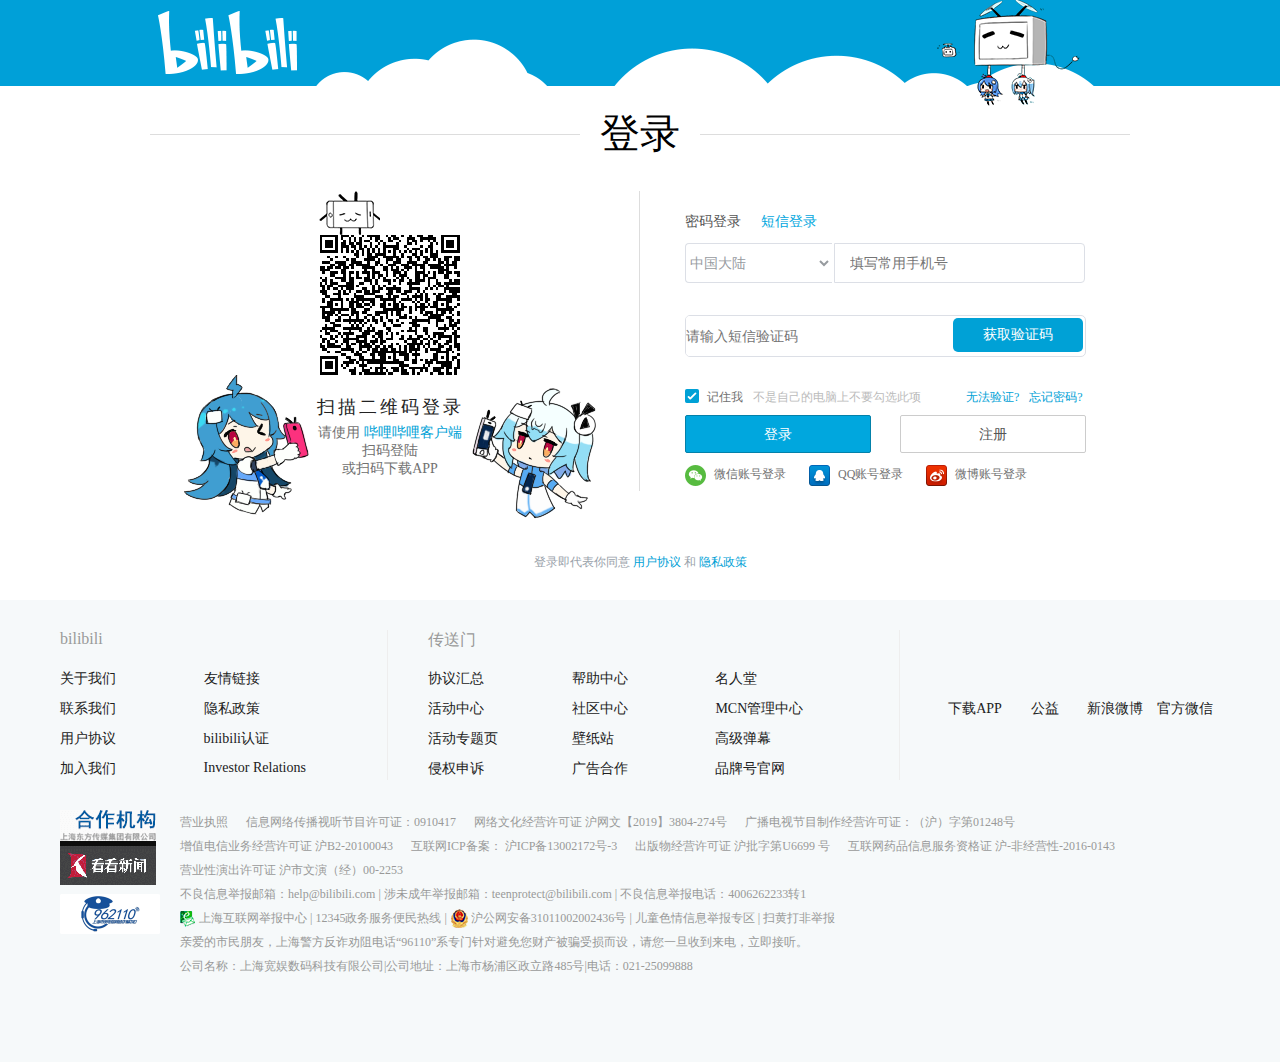
<file: xiaomi/表单/index.html>
<!DOCTYPE html>
<html lang="en">

<head>
    <meta charset="UTF-8">
    <meta http-equiv="X-UA-Compatible" content="IE=edge">
    <meta name="viewport" content="width=device-width, initial-scale=1.0">
    <title>哔哩哔哩弹幕视频网 - ( ゜- ゜)つロ 乾杯~ - bilibili</title>
    <link rel="stylesheet" href="style.css">
    <link rel="shortcut icon" href="images/favicon.ico" type="image/x-icon">
</head>

<body>
    <div class="login-app">
        <div class="bottom-filling">
            <div class="whole">
                <div class="top-banner">
                    <img src="images/top-image.png" alt="">
                </div>
                <div class="title-line">
                    <span class="tit">
                        登录
                    </span>
                </div>
                <div class="login-box">
                    <div class="login-left">
                        <div class="qrcode-login">
                            <div class="qrcode-con">
                                <i class="tv-icon"></i>
                                <div class="qrcode-box">
                                    <div class="qrcode-img">
                                        <img src="images/qr-code.png" alt="">
                                    </div>
                                    <div class="qrcode-tips"></div>
                                </div>
                            </div>
                            <div class="qrcode-footer">
                                <p class="status-txt">
                                    扫描二维码登录
                                </p>
                                <p class="app-link">
                                    请使用
                                    <a href="##">
                                        哔哩哔哩客户端
                                    </a>
                                    <br>
                                    扫码登陆
                                    <br>
                                    或扫码下载APP

                                </p>
                            </div>
                        </div>

                    </div>
                    <div class="line"></div>
                    <div class="login-right">
                        <div class="form-login">
                            <div class="input-box">
                                <div>
                                    <div class="type-tab">
                                        <span>密码登录</span>
                                        <span class="active">短信登录</span>
                                    </div>
                                    <div>
                                        <div class="form-group">
                                            <div class="input-with-select">
                                                <div class="el-input-group__prepend">
                                                    <div class="el-select">
                                                        <div class="el-input">
                                                            <select name="" class="el-input__inner">
                                                                <option value="">中国大陆</option>
                                                                <option value="">中国香港特别行政区</option>
                                                                <option value="">中国澳门特别行政区</option>
                                                                <option value="">中国台湾</option>
                                                                <option value="">美国</option>
                                                                <option value="">比利时</option>
                                                                <option value="">澳大利亚</option>
                                                                <option value="">法国</option>
                                                                <option value="">加拿大</option>
                                                                <option value="">日本</option>
                                                                <option value="">新加坡</option>
                                                                <option value="">韩国</option>
                                                                <option value="">马来西亚</option>
                                                                <option value="">英国</option>
                                                                <option value="">意大利</option>
                                                                <option value="">德国</option>
                                                            </select>

                                                        </div>
                                                    </div>
                                                </div>
                                                <div class="inputbox">
                                                    <input type="text" class="el-input__inner" placeholder="填写常用手机号">
                                                </div>

                                            </div>
                                        </div>
                                        <div class="message">
                                            <div class="inputbox2">
                                                <input type="text" class="el-input__inner" placeholder="请输入短信验证码">
                                            </div>
                                            <button class="code-button">
                                                <span>获取验证码</span>
                                            </button>
                                        </div>
                                        <div class="remember">
                                            <div class="remember-tool">
                                                <label>
                                                    <label class="remember-check">
                                                    </label>
                                                    记住我
                                                    <span>不是自己的电脑上不要勾选此项</span>
                                                </label>
                                                <div>
                                                    <a href="##" class="forget-password">
                                                        忘记密码?
                                                    </a>
                                                    <a href="##" class="not-checkout">
                                                        无法验证?
                                                    </a>
                                                </div>
                                            </div>
                                        </div>
                                        <div class="btn-box">
                                            <a href="##" class="btn-login">
                                                登录
                                            </a>
                                            <a href="##" class="btn-reg">
                                                注册
                                            </a>
                                        </div>
                                        <div class="sns">
                                            <a href="##" class="weixin">
                                                微信账号登录
                                            </a>
                                            <a href="##" class="QQ">
                                                QQ账号登录
                                            </a>
                                            <a href="##" class="weibo">
                                                微博账号登录
                                            </a>
                                        </div>
                                    </div>
                                </div>
                            </div>
                        </div>
                    </div>
                </div>
                <p class="banner-foot">
                    登录即代表你同意
                    <a href="##">
                        用户协议
                    </a>
                    和
                    <a href="##">
                        隐私政策
                    </a>
                </p>
            </div>
        </div>
        <div class="international-footer">
            <div class="link-box">
                <div class="footer_left">
                    <div class="link-a">
                        <span class="bt">bilibili</span>
                        <ul>
                            <a href="##">关于我们</a>
                            <a href="##">联系我们</a>
                            <a href="##">用户协议</a>
                            <a href="##" class="spe">加入我们</a>
                            <a href="##">友情链接</a>
                            <a href="##">隐私政策</a>
                            <a href="##">bilibili认证</a>
                            <a href="##" class="spe">Investor Relations</a>
                        </ul>
                    </div>
                    <div class="link-b">
                        <span class="bt">传送门</span>
                        <ul>
                            <a href="##">协议汇总</a>
                            <a href="##">活动中心</a>
                            <a href="##">活动专题页</a>
                            <a href="##" class="spe">侵权申诉</a>
                            <a href="##">帮助中心</a>
                            <a href="##">社区中心</a>
                            <a href="##">壁纸站</a>
                            <a href="##" class="spe">广告合作</a>
                            <a href="##">名人堂</a>
                            <a href="##">MCN管理中心</a>
                            <a href="##">高级弹幕</a>
                            <a href="##" class="spe">品牌号官网</a>
                        </ul>
                    </div>
                </div>
                <div class="footer_right">
                    <div class="link-item">
                        <div class="a-wraper">
                            <a href="##" class="biliapp">
                                <i class="bili-footer-font"></i>
                                <p>下载APP</p>
                            </a>
                        </div>
                    </div>
                    <div class="link-item">
                        <div class="a-wraper">
                            <a href="##" class="biliapp">
                                <i class="bili-footer-font"></i>
                                <p>公益</p>
                            </a>
                        </div>
                    </div>
                    <div class="link-item">
                        <div class="a-wraper">
                            <a href="##" class="biliapp">
                                <i class="bili-footer-font"></i>
                                <p>新浪微博</p>
                            </a>
                        </div>
                    </div>
                    <div class="link-item">
                        <div class="a-wraper">
                            <a href="##" class="biliapp">
                                <i class="bili-footer-font"></i>
                                <p>官方微信</p>
                            </a>
                        </div>
                    </div>
                </div>
            </div>
            <div class="partner">
                <div class="pic-box">
                    <img src="images/partner-1.png" alt="" class="pic">
                    <img src="images/partner-2.png" alt="" class="pic-2">
                </div>
                <div class="text-con">
                    <p>
                        <span>
                            <a href="##">
                                营业执照
                            </a>
                        </span>
                        <span>信息网络传播视听节目许可证：0910417</span>
                        <span>网络文化经营许可证 沪网文【2019】3804-274号</span>
                        <span>广播电视节目制作经营许可证：（沪）字第01248号</span>
                        <span>增值电信业务经营许可证 沪B2-20100043</span>
                        <span>
                            互联网ICP备案：
                            <a href="##">
                                沪ICP备13002172号-3
                            </a>
                        </span>
                        <span>出版物经营许可证 沪批字第U6699 号</span>
                        <span>互联网药品信息服务资格证 沪-非经营性-2016-0143</span>
                        <span>营业性演出许可证 沪市文演（经）00-2253</span>
                    </p>
                    <p>
                        不良信息举报邮箱：help@bilibili.com | 涉未成年举报邮箱：teenprotect@bilibili.com | 不良信息举报电话：4006262233转1
                    </p>
                    <p>
                        <i class="sprite"></i>
                        <a href="##">上海互联网举报中心</a>
                        |
                        <a href="##">12345政务服务便民热线</a>
                        |
                        <i class="sprite-bg2"></i>
                        <a href="##">
                            沪公网安备31011002002436号
                        </a>
                        |
                        <a href="##">
                            儿童色情信息举报专区
                        </a>
                        |
                        <a href="##">
                            扫黄打非举报
                        </a>
                    </p>
                    <p>
                    <p>
                        亲爱的市民朋友，上海警方反诈劝阻电话“96110”系专门针对避免您财产被骗受损而设，请您一旦收到来电，立即接听。
                    </p>
                    <p>
                        公司名称：上海宽娱数码科技有限公司|公司地址：上海市杨浦区政立路485号|电话：021-25099888
                    </p>
                    </p>
                </div>
            </div>
        </div>
    </div>
</body>

</html>
</file>
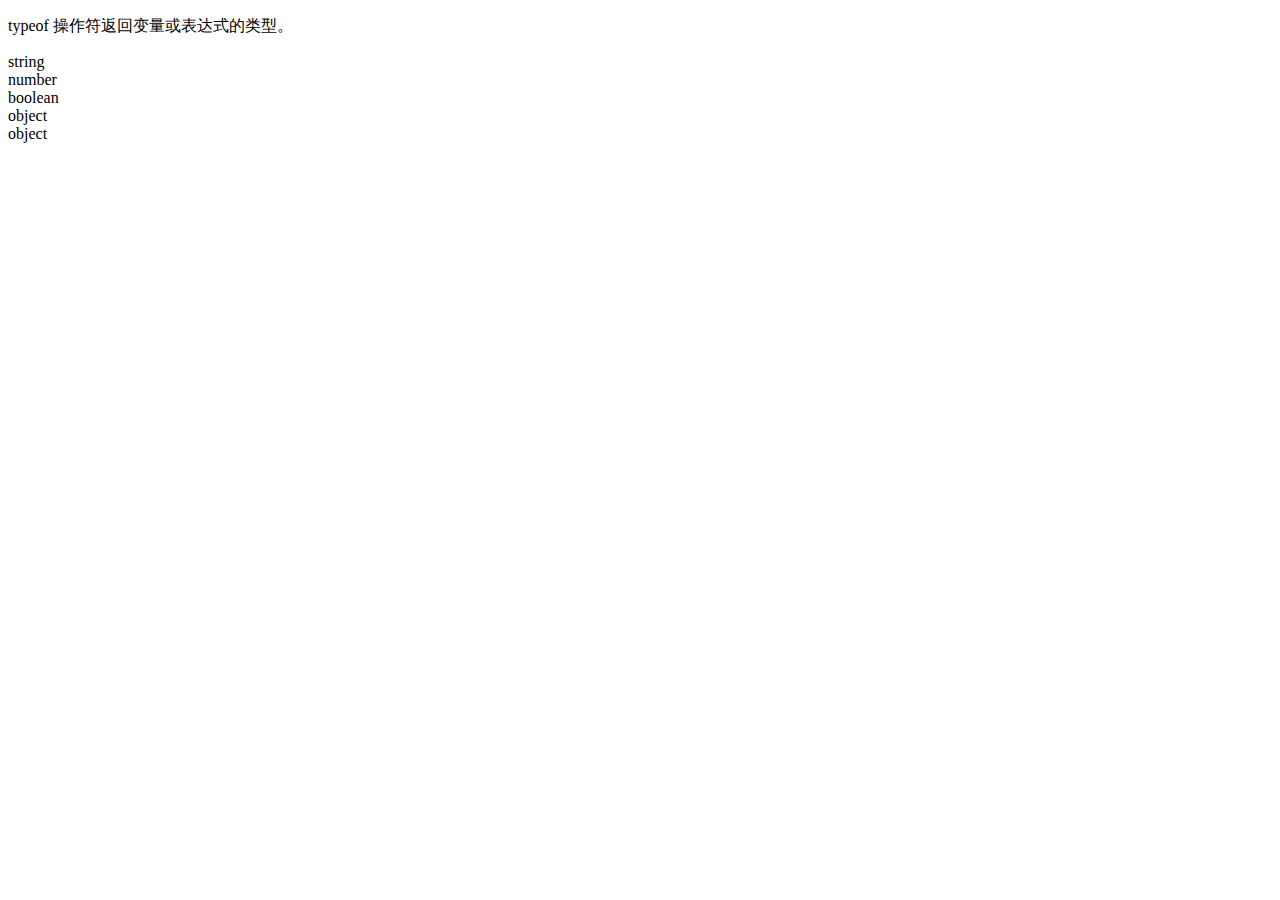
<file: xiaomi/java script/shuju.html>
<!DOCTYPE html>
<html>
<head>
<meta charset="utf-8">
<title>菜鸟教程(runoob.com)</title>
</head>
<body>

<p> typeof 操作符返回变量或表达式的类型。</p>
<p id="demo"></p>
<script>
document.getElementById("demo").innerHTML = 
	typeof "john" + "<br>" + 
	typeof 3.14 + "<br>" +
	typeof false + "<br>" +
	typeof [1,2,3,4] + "<br>" +
	typeof {name:'john', age:34};
</script>

</body>
</html>
</file>
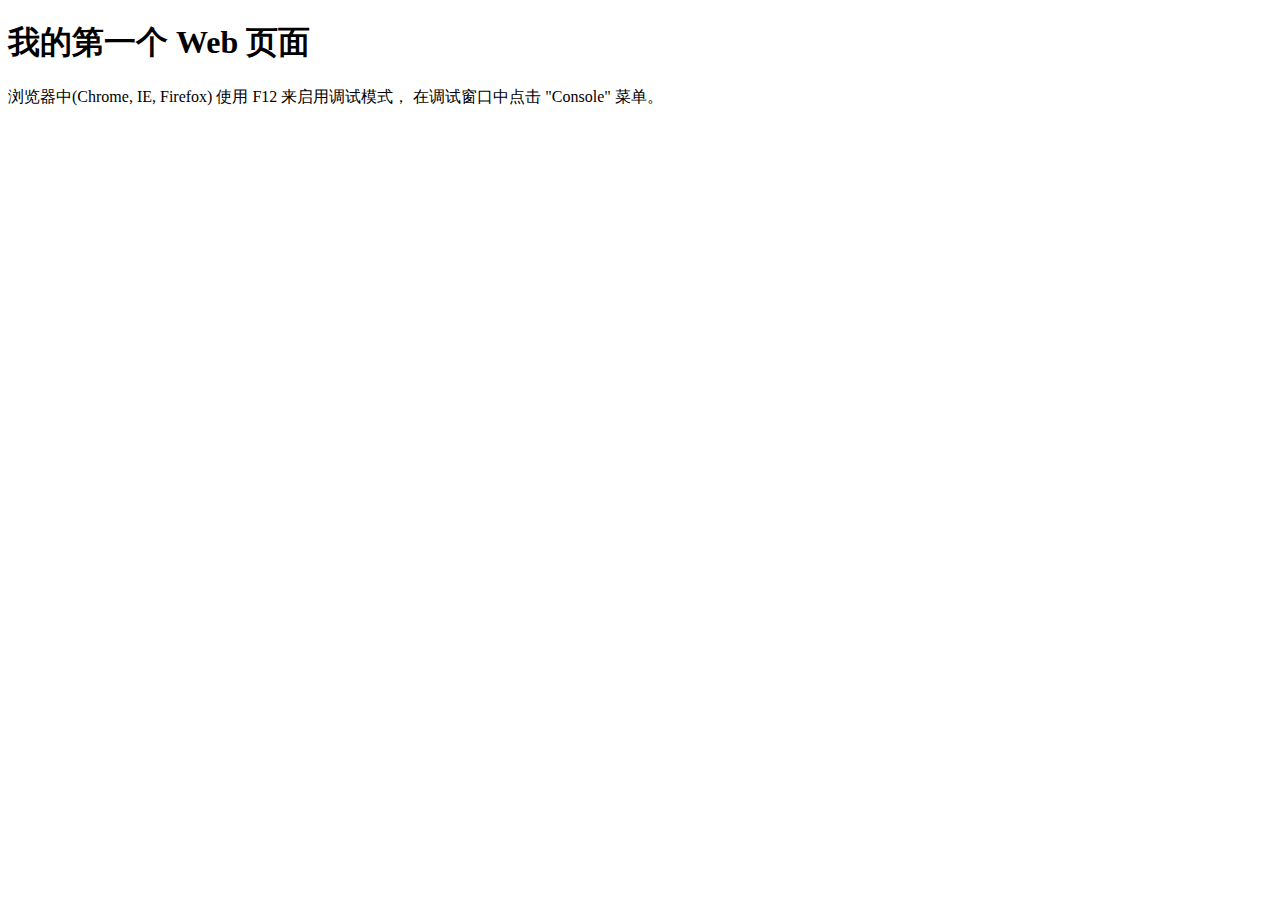
<file: xiaomi/java script/第一个web页面.html>
<!DOCTYPE html>
<html>
<head> 
<meta charset="utf-8"> 
<title>菜鸟教程(runoob.com)</title> 
</head>
<body>
	
<h1>我的第一个 Web 页面</h1>
<p>
浏览器中(Chrome, IE, Firefox) 使用 F12 来启用调试模式， 在调试窗口中点击 "Console" 菜单。
</p>
<script>
a = 5;
b = 6;
c = a + b;
console.log(c);
</script>
	
</body>
</html>
</file>
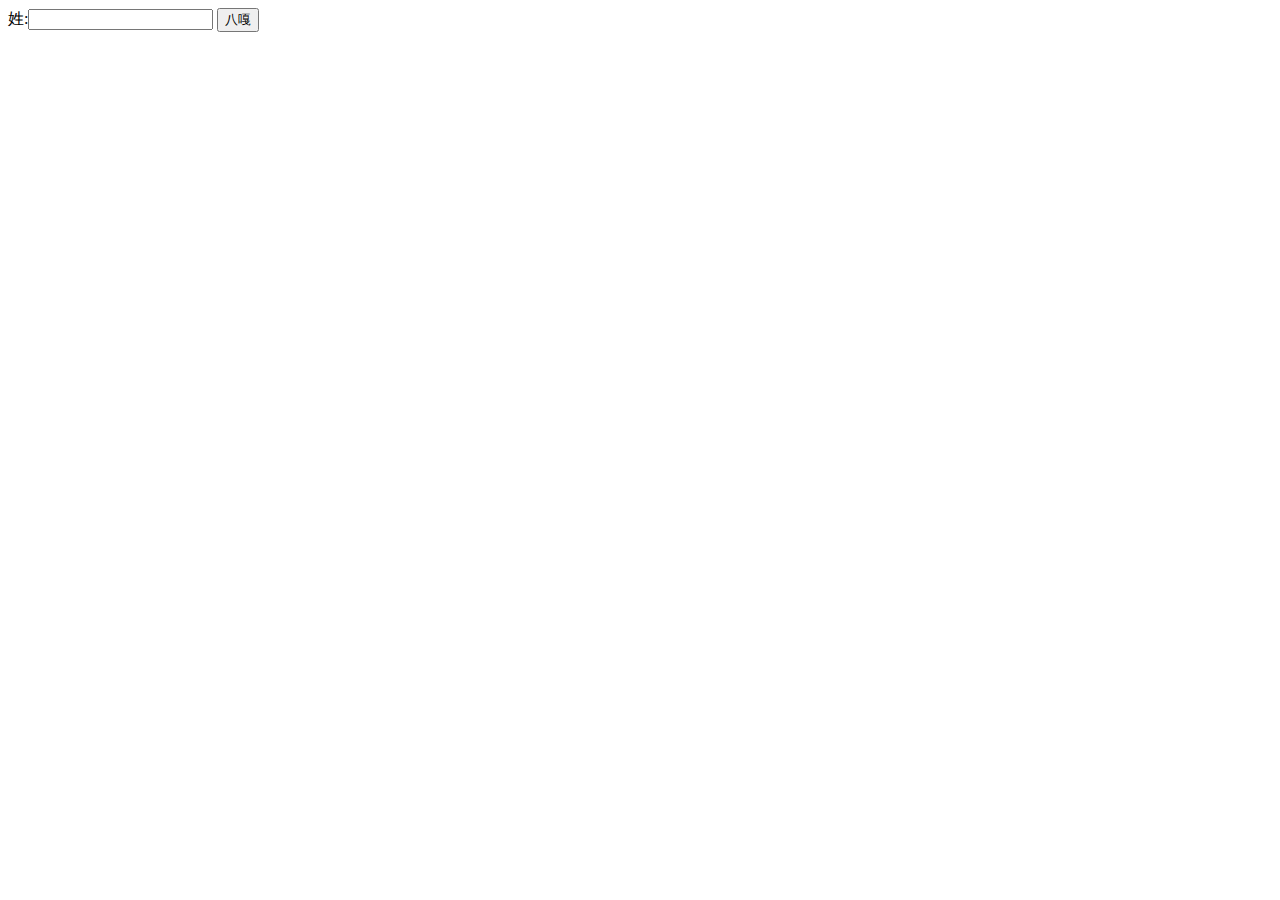
<file: xiaomi/java script/表单验证.html>
<!DOCTYPE html>
<html>
    <head>
        <meta charset="utf-8">
        <title>菜鸟教程</title>
<script>
    function validateForm(){
        var x=document.forms["myForm"]["fname"].value;
        if(x==null || x==""){
            alert("姓名必须写");
            return false;

        }
    }
</script>

    </head>
    <body>
        <form name="myForm" action="demo-from.php" onsubmit="return validateFrom" method="post">
            姓:<input type="text" name="fname">
            <input type="submit" value="八嘎">

        </form>
    </body>
</html>
</file>
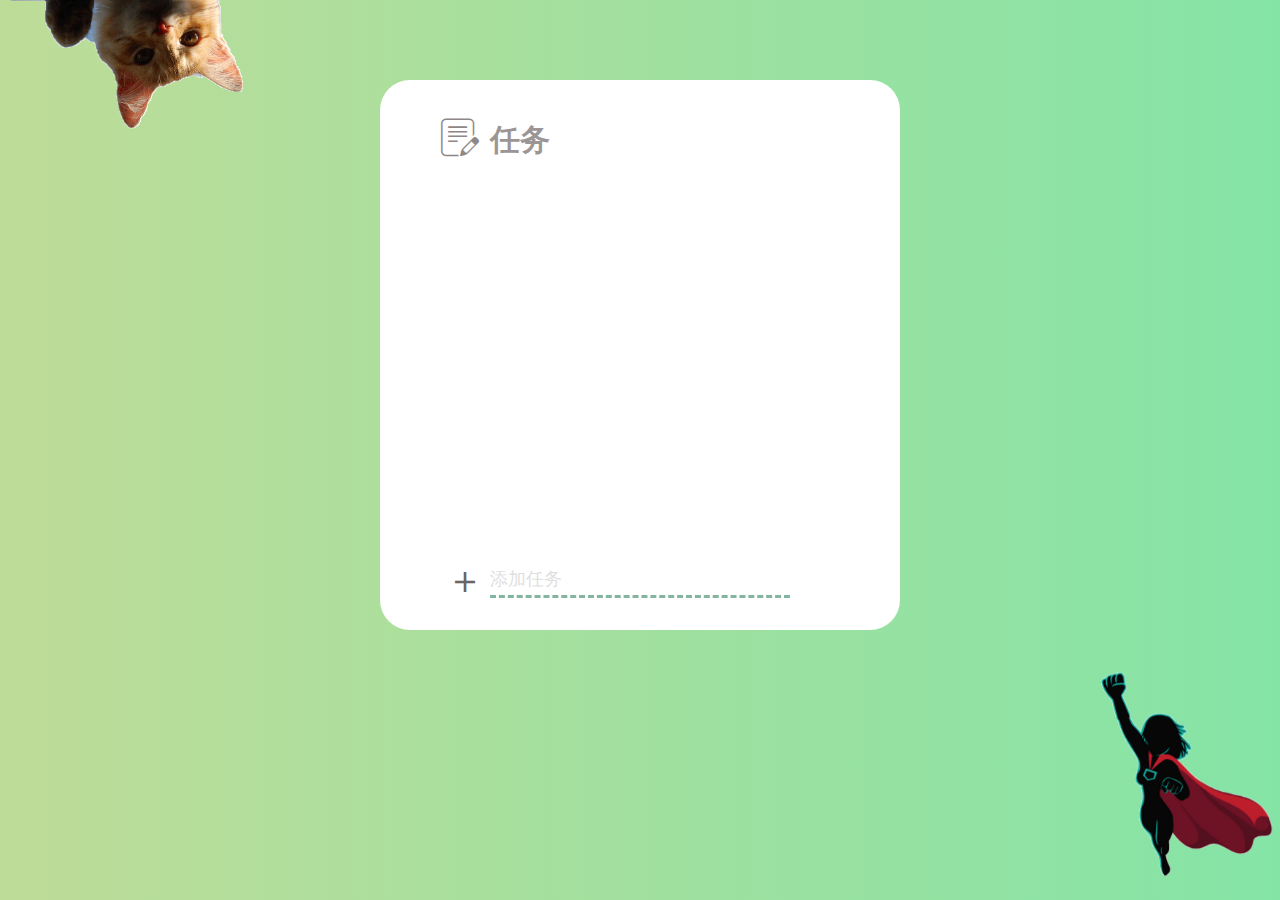
<file: xiaomi/todoList/todoList.html>
<!DOCTYPE html>
<html lang="en">
  <head>
    <meta charset="UTF-8" />
    <meta http-equiv="X-UA-Compatible" content="IE=edge" />
    <meta name="viewport" content="width=device-width, initial-scale=1.0" />
    <title>Document</title>
    <link rel="stylesheet" href="todoList.css" />
    <link rel="stylesheet" href="iconfont.css" />
    <script src="todoList.js" ></script>
  </head>
  <body>

    <!-- <iframe frameborder="no" border="0" marginwidth="0" marginheight="0" width=330 height=86 src="//music.163.com/outchain/player?type=2&id=1294899563&auto=1&height=66"></iframe> -->


    <div class="all">
        <div class="kkl"></div>
        <div class="add">
          <div class="combine">
            <div class="cephalic">
              <span class="iconfont" id="logo">&#xe604;</span>
              <span class="headline">任务</span>
            </div>
            <div class="task">
               <ul class="todo-list" id="todolist"></ul> 
              <div class="com">
                <div class="store" style="cursor: pointer;">
                  <span>已完成</span><i class="iconfont" id="vue">&#xe602;</i>
                </div>
                <ul class="todo-com"> </ul>
              </div>
             
            </div>
            <div class="join">
                <from class="from">
                    <button class="submit">
                      <span class="iconfont" id="submit_add">&#xeaf3;</span>
                    </button>
                    <div class="from-input">
                      <input placeholder="添加任务" id="content">
                    </div>
                </from>
            </div>
          </div>
        </div>
        
        <div class="warn" id="div">
          <img src="m1.gif" >
        </div>
   
        <div class="contet">
          <div id="rainBox"></div>
        </div>
        <div class="sup" id="sup">
          <div class="hint" id="hint"></div>
          <img src="c1.gif" id="nv">
        </div>
    </div>
 
  <script>
  
  </script>
  </body>
</html>
</file>
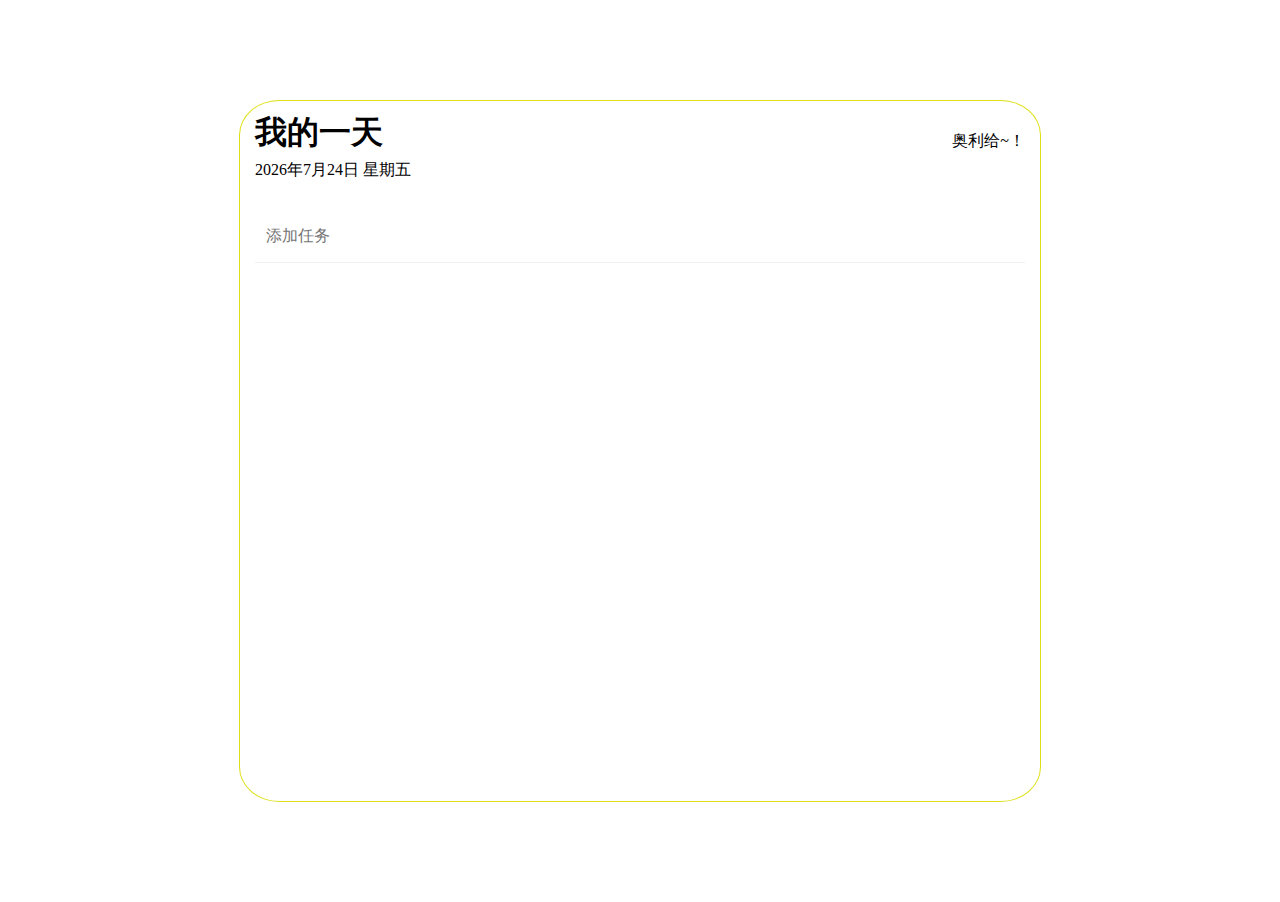
<file: xiaomi/todolist2/do.html>
<!DOCTYPE html>
<html lang="en">
 
<head>
  <meta charset="UTF-8" />
  <meta http-equiv="X-UA-Compatible" content="IE=edge" />
  <meta name="viewport" content="width=device-width, initial-scale=1.0" />
  <title>TODOLIST</title>
  <link rel="stylesheet"
    href="https://at.alicdn.com/t/font_3367451_ccpjp65hhf9.css?spm=a313x.7781069.1998910419.51&file=font_3367451_ccpjp65hhf9.css" />
  <link rel="stylesheet" href="do.css" />
  <link rel="stylesheet" href="iconfont.css" />
  <script src="do.js"></script>
</head>
 
<body>
  <div class="container">
    <!-- header -->
    <div class="header">
      <div class="header-left">
        <h1>我的一天</h1>
        <div class="myday">五月 17日星期日</div>
      </div>
      <div class="header-right">奥利给~！</div>
    </div>
 
    <!-- 添加任务 -->
    <div class="new-task">
      <span class="iconfont icon-plus"></span>
      <input type="text" placeholder="添加任务" />
    </div>
 
    <!-- todo-list -->
    <div class="todo-list"></div>
 
    <!-- done-list -->
    <div class="done-list"></div>
 
    <!-- todo-list模板 -->
    <div class="template">
      <div class="todo-item">
        <span class="iconfont icon-circle"></span>
        <div class="todo-content">
          <div class="todo-text">
            <ul class="todo-list" id="todolist"></ul> 
          </div>
          <div class="todo-type">任务</div>
        </div>
        <span class="iconfont icon-xingxing1"></span>
      </div>
    </div>
  </div>
</body>
 
</html>
</file>
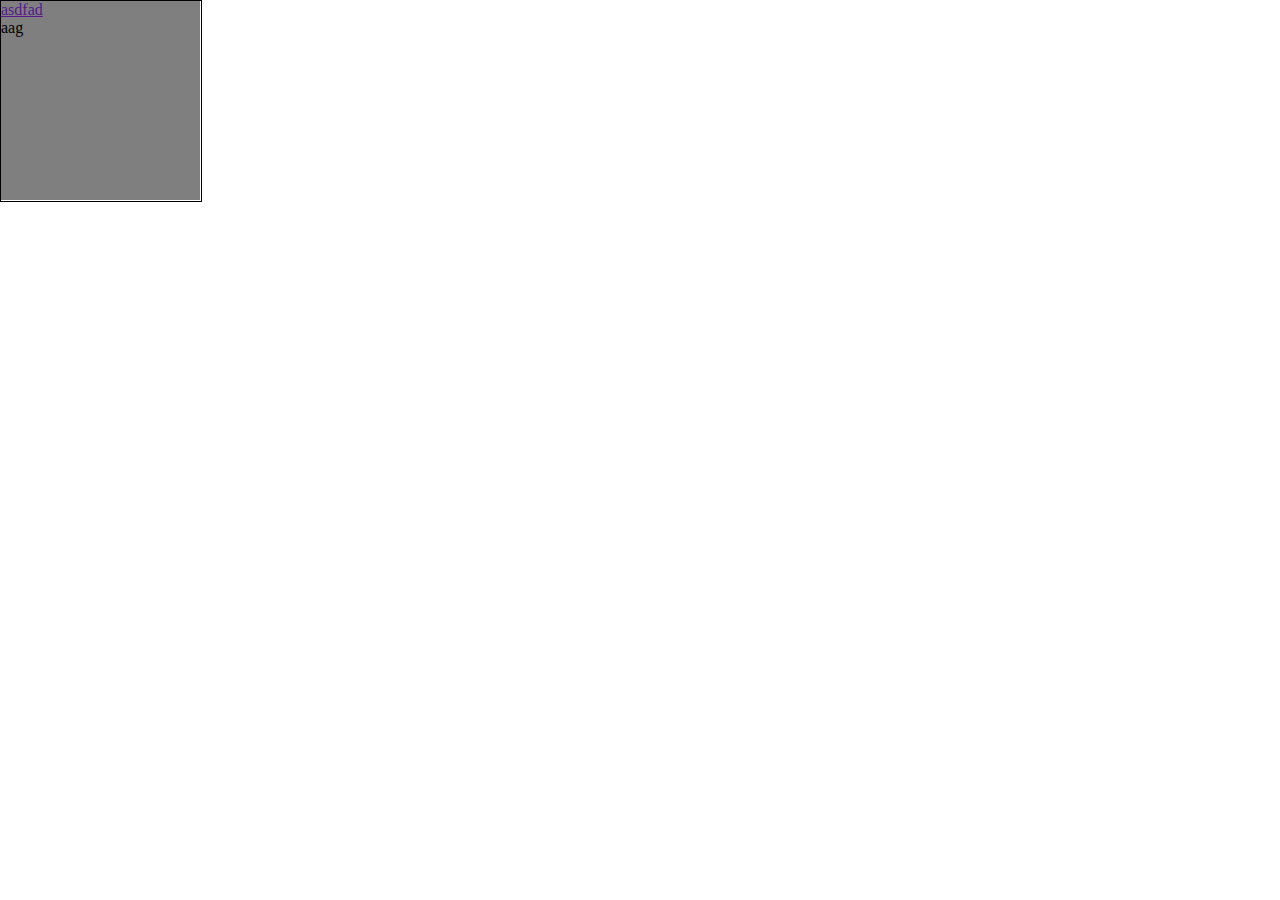
<file: xiaomi/小米/div.html>
<!DOCTYPE html>
<html lang="en" class="bigwight">
<head>
    <meta charset="UTF-8">
    <meta http-equiv="X-UA-Compatible" content="IE=edge">
    <meta name="viewport" content="width=device-width, initial-scale=1.0">
    <title>Document</title>
    <style>
        :root {
            --w:100px;
            --h:100px;
        }
        :root.bigwight{
            --w:200px;
            --h:200px;
        }
        * {
            margin:0;
            padding:0;
        }
        .father {
            width:var(--w);
            height:var(--h);
            background-color:rgba(0,0,0 ,0.5);
        }
        .father>div {
            border:1px solid black;

        }
        .son {
            width:200px;
            height:200px;
            
        }
        .sonson {
            width:100px;
            height:100px;
            color:black;
        }
    </style>
</head>
<body>
    <div class="father">
        <div class="son">
            <div class="sonson">
                <a href="">asdfad</a>
                <p>aag<div></div></p>
            </div>
        </div>
    </div>
</body>
</html>
</file>
<file: xiaomi/表单/style.css>
* {
    margin: 0;
    padding: 0;
}

a {
    text-decoration: none;
}


.login-app {
    width: 100%;
    height: auto;
    margin: 0 auto;
}

.top-banner {
    background: #00a0d8;
    height: 86px;
    text-align: center;
    margin-bottom: 20px;
}

.title-line {
    width: 980px;
    height: 28px;
    margin: 0 auto;
    border-bottom: 1px solid #ddd;
    margin-bottom: 28px;
    text-align: center;
}

.title-line .tit {
    height: 38px;
    line-height: 56px;
    margin: 0 auto;
    padding: 0 20px;
    font-size: 40px;
    background: #fff;
    text-align: center;
}

.login-box {
    display: flex;
    position: relative;
    width: 980px;
    margin: 0 auto;
}

.login-box::after {
    content: "";
    display: block;
    clear: both;
}

.login-box .login-left {
    width: 489px;
}

.qrcode-login {
    position: relative;
    width: 480px;
}

.qrcode-login .qrcode-con {
    padding-top: 72px;
}

.tv-icon {
    /*图片第一个就是需要的图标，不需要设置背景图片位置*/
    background: url(images/index-com.png) no-repeat;
    position: absolute;
    width: 70px;
    height: 70px;
    left: 160px;
    top: 10px;
}

.qrcode-login .qrcode-con .qrcode-box {
    width: 140px;
    height: 140px;
    margin: 0 auto;
    background: #ddd;
    position: relative;
}

.qrcode-img {
    width: 140px;
    height: 140px;
}

.qrcode-img>img {
    display: block;
}

.qrcode-tips {
    position: absolute;
    width: 480px;
    height: 192px;
    top: -50px;
    left: 50%;
    margin-left: -240px;
    background: url(images/bc.png) no-repeat;
    /*规定把背景图片拓展至足够大，完全覆盖背景区域*/
    background-size: cover;
    background-color: #fff;
    opacity: 0;
    -webkit-transition: opacity .5s;
    transition: opacity .5s;
}

.qrcode-tips:hover {
    opacity: 1.0;
}

.qrcode-login .qrcode-footer {
    width: 480px;
    height: 155px;
    background: url(images/2233login.png) 0 -7px no-repeat;
}

.qrcode-login .qrcode-footer .status-txt {
    padding-top: 20px;
    text-align: center;
    color: #222;
    font-size: 18px;
    letter-spacing: 3px;
    margin-bottom: 5px;
}

.app-link {
    text-align: center;
    color: #717171;
    font-size: 14px;
}

.app-link>a {
    color: #00a1d6;
}

.login-box .line {
    border-right: 1px solid #ddd;
    height: 300px;
    margin-top: 28px;
}

.login-box .login-right {
    padding-left: 45px;
    width: 490px;
    box-sizing: border-box;
}

.form-login {
    position: relative;
}

.type-tab {
    display: flex;
    cursor: pointer;
    /*均等的分割多余的空间，一半位于子元素之上，一半位于之下*/
    -webkit-box-align: center;
    /*将弹性项目居中*/
    align-items: center;
    margin-bottom: 12px;
}

.form-login .input-box {
    margin-top: 50px;
    width: 414px;
}

.login-box .type-tab>span {
    font-size: 14px;
    color: #555;
    letter-spacing: 0;
    margin-right: 20px;
}

.active {
    color: #02a7de !important;
}

.form-grounp {
    position: relative;
}

.input-with-select {
    /*内联表格形式，中间没有空隙*/
    display: inline-table;
    width: 100%;
    position: relative;
    font-size: 14px;
}

.el-input-group__prepend {
    display: table-cell;
    border-color: #fff;
    color: #909399;
    vertical-align: middle;
    padding: 0 20px;
    width: 1px;
    /*文本不会换行，直到遇到br*/
    white-space: nowrap;
}

.el-select {
    position: relative;
    display: inline-block;
    margin: -10px -20px;
}

.el-input {
    display: block;
    position: relative;
    width: 130px;
}

.el-input__inner {
    display: inline-block;
    background-color: #fff;
    height: 40px;
    font-size: 14px;
    border-radius: 4px;
    border: 1px solid #dcdfe6;
    box-sizing: border-box;
    line-height: 40px;
    color: rgb(151, 155, 159);
    box-sizing: border-box;
}

.el-input__inner:hover {
    border-color: #02a7de;
}

.el-input__inner>option {
    /* display: block; */
    position: relative;
    font-size: 14px;
    background-color: #fff;
    color: #606266;
    width: 90px;
    height: 34px;
}

.el-input>.el-input__inner {
    border-top-right-radius: 0;
    border-bottom-right-radius: 0;
    border-right: 0;
    transition: 0.5s;
}

.inputbox {
    position: relative;
    margin-left: 19px;
}

.inputbox>.el-input__inner {
    width: 251px;
    height: 40px;
    padding: 0 15px;
    border-top-left-radius: 0;
    border-bottom-left-radius: 0;
    transition: .5s;
}

.el-input__inner:focus {
    border-color: #00a0d8;
}

.message {
    position: relative;
    width: 399px;
    height: 40px;
    border: 1px solid #dcdfe6;
    border-radius: 5px;
    margin-top: 32px;
    margin-bottom: 32px;
}

.inputbox2 {
    width: 267px;
    height: 40px;
}

.inputbox2>.el-input__inner {
    width: 100%;
    border: 0;
    color: #c0c4cc;
}

.code-button {
    cursor: pointer;
    width: 130px;
    height: 34px;
    position: absolute;
    right: 2px;
    top: 2px;
    padding: 0 4px;
    background-color: #00a1d6;
    border-radius: 5px;
    border: 0;
    transition: .2s;
}

.code-button>span {
    font-size: 14px;
    color: #fff;
}

.code-button:hover {
    background: #33b4de;
}

.remember {
    margin: 10px 0;
    color: #717171;
    width: 410px;
    font-size: 12px;
}

.remember-tool {
    display: flex;
    position: relative;
    width: 401px;
    height: 16px;
}

.remember-tool>label {
    display: flex;
    cursor: pointer;
    margin-right: 45px;
}

.remember-check {
    display: inline-block;
    width: 14px;
    height: 14px;
    background: url(images/label-1.svg) no-repeat;
    cursor: pointer;
    margin-right: 8px;
}

.remember-tool>label span {
    color: #bbb;
    margin-left: 10px;
}


.forget-password {
    float: right;
    color: #00a1d6;
}

.not-checkout {
    float: right;
    margin-right: 10px;
    color: #00a1d6;
}

.btn-box {
    width: 401px;
    height: 38px;
}

.btn-login {
    float: left;
    width: 184px;
    height: 36px;
    border: 1px solid #0381aa;
    color: #fff;
    background-color: #00a7de;
    border-radius: 2px;
    line-height: 38px;
    font-size: 14px;
    text-align: center;
    transition: all .3s;
}

.btn-reg {
    float: right;
    width: 184px;
    height: 36px;
    border: 1px solid #ccc;
    border-radius: 2px;
    color: #555;
    background-color: #fff;
    line-height: 38px;
    font-size: 14px;
    text-align: center;
    transition: all .3s;
}

.btn-login:hover {
    background: #00bee7;
}

.btn-reg:hover {
    background: #f7f7f7;
}

.sns {
    padding: 12px 0;
    font-size: 12px;
}

.sns a {
    color: #717171;
}

.weixin::before {
    content: "";
    background: url(images/weixin.png) no-repeat;
    display: inline-block;
    width: 21px;
    height: 21px;
    vertical-align: middle;
    margin-right: 5px;
}

.QQ,
.weibo {
    margin-left: 20px;
}

.QQ::before,
.weibo::before {
    content: "";
    display: inline-block;
    background: url(images/weibo-QQ.png) no-repeat;
    background-position: 0 -41px;
    width: 21px;
    height: 21px;
    vertical-align: middle;
    margin-right: 5px;
}

.weibo::before {
    background-position: 0 0;
}

.banner-foot {
    margin: 24px auto 0;
    width: 980px;
    font-size: 12px;
    color: #99a2aa;
    text-align: center;
    line-height: 16px;
}

.banner-foot a {
    color: #00a1d6;
    border: none;
}

.international-footer {
    position: relative;
    width: 100%;
    min-width: 999px;
    margin-top: 30px;
    background-color: #f6f9fa;
    padding: 30px 0;
}

.link-box {
    display: flex;
    width: 1160px;
    height: 150px;
    margin: 0 auto;
    font-size: 14px;
}

.footer_left {
    display: flex;
    flex: 4;
}

.link-a {
    flex: 2;
    padding-right: 40px;
    margin-right: 40px;
    border-right: 1px solid #eee;
}

.bt {
    font-size: 16px;
    color: #999;
    display: block;
    height: 20px;
    margin-bottom: 20px;
}

.link-a ul,
.link-b ul {
    width: 287.2px;
    height: 110px;
    display: flex;
    /*规定弹性项目作为列显示*/
    flex-direction: column;
    /*规定弹性项目必要时拆行或拆列*/
    flex-wrap: wrap;
    list-style: none;
}

.link-a>ul a,
.link-b>ul a {
    display: inline-block;
    margin-bottom: 10px;
    width: 50%;
    height: 20px;
    color: #212121;
    transition: color 0.3s;
}

.link-a>ul a:hover {
    color: #00a1d6;
}

.spe {
    margin-bottom: 0 !important;
}

.link-b {
    flex: 3;
    padding-right: 40px;
    margin-right: 40px;
    border-right: 1px solid #eee;
}

.link-b>ul a:hover {
    color: #00a1d6;
}

.footer_right {
    flex: 1;
    display: flex;
    align-items: center;
}

.link-item {
    display: flex;
    flex: 2;
    justify-content: space-between;
    align-items: center;
}

.a-wraper {
    flex: 1;
    display: flex;
    min-width: 70px;
    justify-content: center;
    align-items: center;
}

.a-wraper a {
    position: relative;
    display: inline-block;
    text-align: center;
    color: #212121;
}

.biliapp {
    color: #585f69;
}

.bili-footer-font {
    font-size: 50px;
}

.a-wraper p {
    margin-top: 10px;
    color: #212121;
    height: 20px;
    transition: color 0.2s;
}

.partner {
    display: flex;
    width: 1160px;
    height: 222px;
    margin: 0 auto;
    padding-top: 30px;
    color: #999;
}

.pic-box {
    width: 100px;
    margin-right: 20px;
}

.partner .pic {
    width: 96px;
    height: 75px;
}

.partner .pic-2 {
    width: 100px;
    height: 40px;
    margin: 5px 0;
}

.text-con {
    width: 1040px;
    height: 192px;
}

.text-con p {
    line-height: 24px;
    font-size: 12px;
}

.text-con span {
    margin-right: 15px;
    display: inline-block;
    font-size: 12px;
}

.partner a {
    font-size: 12px;
    color: #999;
}

.sprite {
    display: inline-block;
    background: url(images/foot-icon.png) no-repeat;
    width: 16px;
    height: 16px;
    background-position: 0 -2px;
    vertical-align: middle;
}

.sprite-bg2 {
    display: inline-block;
    background: url(images/foot-icon.png) no-repeat;
    width: 18px;
    height: 20px;
    background-position: -41px 0px;
    vertical-align: middle;
}
</file>
<file: xiaomi/todoList/todoList.css>
* {
  margin: 0px;
  padding: 0px;
  list-style-type: none;
  /* overflow-y: hidden; */
}
html,
body {
  width: 100%;
  height: 100%;
  overflow-x: hidden;
}
body {
  background-image: linear-gradient(90deg, #bedc98, #84e4a6);
}
.all {
  display: flex;
  width: 100%;
  position: relative;

  height: 100%;
  /* background-image: linear-gradient(90deg, #dbffaf, #a0ffc1);
  background-image: linear-gradient(90deg, #bedc98, #84e4a6); */
  /* background-image: linear-gradient(90deg, #49523d, #47c975); */
  /* display: table; */
}
.add {
  /* height: 745px; */
  display: table;
  /* background-color: #2e8660; */
  border-radius: 30px;
  background-color: #ffffff;
  width: 520px;
  height: 550px;
  position: relative;
  margin-top: 80px;
  /* margin-bottom: auto; */
  margin-left: auto;
  margin-right: auto;
}
.combine {
  position: relative;
  margin: auto;
  margin-top: 35px;
  width: 400px;
  /* border: dashed 1px rgb(255, 7, 7); */
}
.cephalic {
  /* border: dashed 1px rgb(255, 111, 0); */
  width: 398px;
  height: 50px;
  display: flex;
  margin-bottom: 30px;
}
#logo {
  margin-top: 2px;
  font-size: 40px;
  color: rgb(142, 135, 135);
  text-align: center;
}
.headline {
  margin-left: 10px;
  margin-top: 5px;
  font-size: 30px;
  font-family: "Times New Roman", Times, serif;
  text-align: center;
  font-weight: 700;
  color: rgb(156, 149, 149);
}
.task {
  height: 350px;
  overflow: auto;
}
.press-sel {
  outline: none;
  position: relative;
  border: none;
  background-color: transparent;
}
.todo-list li {
  text-overflow: ellipsis;
  border-radius: 15px;
  display: flex;
  font-size: 20px;
  color: rgb(255, 255, 255);
  height: 45px;
  margin-bottom: 20px;
  background-color: #84b5a0;
}

.todo-list li {
  margin-left: 18px;
  font-size: 23px;
  text-overflow: ellipsis;
  font-weight: 600;
  color: rgb(255, 255, 255);
}
.todo-com li {
  text-overflow: ellipsis;
  border-radius: 15px;
  display: flex;
  font-size: 20px;
  color: rgb(255, 255, 255);
  height: 45px;
  margin-bottom: 20px;
  background-color: #4a4a4a46;
}
.todo-com li {
  margin-left: 18px;
  font-size: 23px;
  text-overflow: ellipsis;
  font-weight: 600;
  color: rgb(255, 255, 255);
}
.content {
  margin-top: 9px;
  width: 250px;
  margin-left: 10px;
  text-overflow: ellipsis;
  overflow: hidden;
  font-family: Arial, Helvetica, sans-serif;
}
.del {
  color: rgb(255, 255, 255);
  font-size: 23px;
  float: right;
  position: absolute;
  margin-left: 40px;
  font-weight: 700;
  margin-top: 10px;
}

.sel {
  color: rgb(255, 255, 255);
  font-size: 23px;
  margin-left: 10px;
  float: right;
  font-weight: 700;
}
.press-del {
  display: flex;
  /* margin-left: 0px;  */
  /* float: right; */
  /* margin: 0 10px 0 auto; */
  position: relative;
  border: none;
  background-color: transparent;
}
.join {
  height: 35px;
  border-radius: 10px;
  margin-top: 8px;
}
.from {
  display: flex;
}
.submit {
  margin-top: 2px;
  border: none;
  background-color: transparent;
}
#submit_add {
  color: #6c6363;
  font-size: 30px;
  margin-left: 10px;
}
.from-input {
  margin: 10px;
}
#content {
  font-size: 18px;
  background-color: transparent;
  border: none;
  outline: none;
  height: 32px;
  width: 300px;
  color: #878484;
  border-bottom: 3px dashed #84b5a0;
}

.task::-webkit-scrollbar {
  /*滚动条整体样式*/
  width: 3px; /*高宽分别对应横竖滚动条的尺寸*/
  height: 1px;
}
.task::-webkit-scrollbar-thumb {
  /*滚动条里面小方块*/
  border-radius: 10px;
  background-color: rgb(228, 228, 228);
}
.task::-webkit-scrollbar-track {
  /*滚动条里面轨道*/
  box-shadow: inset 0 0 5px rgba(0, 0, 0, 0.2);
  background: #ededed;
  border-radius: 10px;
}

input::placeholder {
  color: rgb(223, 223, 223);
  opacity: 1;
}
.store {
  width: 120px;
  color: #4a4a4a46;
  background-color: #66666621;
  font-size: 20px;
  font-weight: 700;
  margin-left: 15px;
  height: 35px;
  border-radius: 15px;
  margin-bottom: 20px;
  display: flex;
}
.store span {
  display: block;
  margin-top: 3px;
  margin-left: 15px;
}

.store i {
  display: block;
  margin-top: 6px;
  margin-left: 10px;
}
.epo {
  margin-top: 10px;
  color: rgb(255, 255, 255);
  font-size: 23px;
  margin-right: 10px;
  font-weight: 700;
}
.timer {
  position: absolute;
  margin-left: 30px;
  margin-top: -35px;
  height: 80px;
  width: 60px;
  z-index: 1;
  display: none;
  border-radius: 30px !important;
}
.timer span {
  width: 60px;
  height: 25px;
  border-radius: 5px;
  background-color: rgb(116, 141, 121);
  font-size: 16px;
  display: block;
  color: #ffffff;
  border: #1b892dfa solid 1px;
}
.timer span:hover {
  background-color: bisque;
}
.warn {
  position: absolute;
}
.warn img {
  width: 260px;
}
.contet {
  position: relative;
}
#rainBox {
  position: fixed;
  top: 0px;
  left: 0;
  width: 100%;
  height: 100%;
  /* 不阻挡其它事件 */
  pointer-events: none;
}
.rain {
  position: absolute;
  width: 1px;
  height: 30px;
  background: linear-gradient(
    rgba(255, 255, 255, 0.6),
    rgba(255, 255, 255, 0.9)
  );
}

.sup {
  position: fixed;
  right: 0px;
  bottom: 10px;
}

#nv {
  width: 240px;
}
.hint {
  display: none;
  overflow: hidden;
  height: 25px;
  background-color: rgba(166, 254, 150, 0.58);
  width: 210px;
  border-radius: 30px;
  margin-left: 25px;
  font-size: 20px;
  font-weight: 600;
  text-align: center;
  color: rgb(228, 121, 67);
}
.content title{
  position: absolute;
        color: #ffffff;
        font-size: 14px;
        padding: 4px;
        background: rgba(40, 40, 40, 0.8);
        border-radius:5px;
        z-index:999;

}
</file>
<file: xiaomi/todoList/iconfont.css>
@font-face {
  font-family: "iconfont"; /* Project id 3753643 */
  src: url('iconfont.woff2?t=1667999457392') format('woff2'),
       url('iconfont.woff?t=1667999457392') format('woff'),
       url('iconfont.ttf?t=1667999457392') format('truetype');
}

.iconfont {
  font-family: "iconfont" !important;
  /* font-size: 16px; */
  font-style: normal;
  -webkit-font-smoothing: antialiased;
  -moz-osx-font-smoothing: grayscale;
}

.icon-riqi:before {
  content: "\e6de";
}

.icon-zhengque:before {
  content: "\e603";
}

.icon-shanchu:before {
  content: "\e869";
}

.icon-xiangxia:before {
  content: "\e602";
}

.icon-xiangyou:before {
  content: "\e645";
}

.icon-jiahao:before {
  content: "\eaf3";
}

.icon-shoucang:before {
  content: "\e601";
}

.icon-star:before {
  content: "\e9a1";
}

.icon-weixuanzhongyuanquan:before {
  content: "\e600";
}

.icon-yuanquan_xuanzhong:before {
  content: "\e647";
}

.icon-jilu:before {
  content: "\e604";
}
</file>
<file: xiaomi/todolist2/do.css>
* {
    margin: 0;
    padding: 0;
}
 
/* 定义滚动条样式 */
::-webkit-scrollbar {
    width: 6px;
    height: 6px;
}
 

.container {
    width: 800px;
    height: 700px;
    margin: 100px auto;
    /* background-color: pink; */
    overflow: auto;
    border: 1px solid rgb(223, 223, 22);
    border-radius: 5%;
    overflow-y: scroll;
}
 
/* header */
.header {
    /* width: auto; */
    height: 100px;
    margin: 10px 15px;
    /* background-color: skyblue; */
}
 
/* header-left */
.header .header-left {
    float: left;
}
 
.myday {
    margin-top: 5px;
}
 
/* header-right  */
.header .header-right {
    margin-top: 20px;
    float: right;
}
 
/* 模板 */
.template {
    display: none;
}
 
/* new-task */
.new-task {
    margin: 0 15px;
    padding-bottom: 10px;
    border-bottom: 1px solid #f0f0f0;
}
 
.new-task .icon-plus {
    font-size: 30px;
    color: #a5a5a5;
    vertical-align: middle;
}
 
/* input */
.new-task input {
    width: 670px;
    height: 30px;
    color: #a5a5a5;
    outline: none;
    border: 0;
    padding-left: 11px;
}
 
input:placeholder-shown {
    font-size: 1em;
}
 
/* 代办 and 已做 todo-item*/
.todo-list .todo-item,
.done-list .todo-item {
    margin: 0 15px;
    padding: 10px 0;
    height: 40px;
    border-bottom: 1px solid #f7f7f7;
    z-index: 2;
}
 
/* 小圆圈 和 星号 */
.todo-list .todo-item span:first-child,
.todo-list .todo-item span:last-child,
.done-list .todo-item span:first-child,
.done-list .todo-item span:last-child {
    display: block;
    font-size: 20px;
}
 
/* todo-list 小圆圈 */
.todo-list .todo-item span:first-child {
    float: left;
    color: rgb(212, 55, 55);
}
 
/* todo-list 星号 */
.todo-list .todo-item span:last-child {
    float: right;
    color: rgb(212, 55, 55);
}
 
/* todo-content */
.todo-list .todo-item .todo-content,
.done-list .todo-item .todo-content {
    display: inline-block;
    margin-left: 25px;
}
 
/* 定时器 */
/* 定时模块 */
.todo-list .todo-item span:nth-of-type(2) {
    /* position: relative; */
    float: right;
    display: block;
    text-align: center;
    width: 60px;
    height: 39px;
    line-height: 39px;
    margin-left: 10px;
    border: 2px solid palegoldenrod;
    border-radius: 15%;
    /* color: rgb(212, 57, 57); */
}
 
/* 定时选区 */
.todo-list .todo-item span:nth-of-type(2) .timing-type {
    position: relative;
    left: -8px;
    top: 2px;
    width: 77px;
    background-color: lemonchiffon;
    border-radius: 5%;
    z-index: 2;
    display: none;
    overflow: hidden;
}
 
/* 定时选项 */
.todo-list .todo-item span:nth-of-type(2) .timing-type div {
    font-size: 13px;
    height: 15px;
    line-height: 15px;
    padding: 5px 0;
}
 
/* .todo-list and .done-list */
/* todo-content > todo-text and todo-type */
/* todo-text */
.todo-list .todo-content .todo-text,
.done-list .todo-content .todo-text {
    height: 22.4px;
    font-size: 17px;
    color: #696969;
}
 
/* todo-type */
.todo-list .todo-content .todo-type,
.done-list .todo-content .todo-type {
    font-size: 12px;
    color: #696b71;
    /* transform-origin: 0 0; */
    /* transform: scale(0.8); */
}
 
/* done-list */
/* done-list 圆圈 */
.done-list .todo-item span:first-child {
    float: left;
    color: rgb(49, 151, 191);
}
 
/* done-list 星号 */
.done-list .todo-item span:last-child {
    float: right;
    color: rgb(49, 151, 191);
}
 
/* .todo-text 加删除线 */
.done-list .todo-content .todo-text {
    text-decoration: line-through double #333;
}
.record-item{
    list-style: none;
    display: flex;
    background-color: bisque;
    margin-top: 15px;
}
.todo-list{
    /* display: flex; */
 /* text-align: center; */
 padding-left:30px ;
 line-height: 40px;
 width: 320px;
font-size: 20px;
 height: 40px;
} 
.press-sel {
    outline: none;
    position: relative;
    border: none;
    background-color: transparent;
  }
  .content {
    margin-top: 4px;
    width: 250px;
    margin-left: 13px;
    text-overflow: ellipsis;
    overflow: hidden;
    font-family: Arial, Helvetica, sans-serif;
  }
  .press-del {
    display: flex;
    /* margin-left: 0px;  */
    /* float: right; */
    /* margin: 0 10px 0 auto; */
    position: relative;
    border: none;
    background-color: transparent;
  }
  .timer {
    position: absolute;
    margin-left: 30px;
    margin-top: -35px;
    height: 80px;
    width: 60px;
    z-index: 1;
    display: none;
    border-radius: 30px !important;
  }
  .timer span {
    width: 60px;
    height: 25px;
    border-radius: 5px;
    background-color: rgb(116, 141, 121);
    font-size: 16px;
    display: block;
    color: #ffffff;
    border: #1b892dfa solid 1px;
  }
  .timer span:hover {
    background-color: bisque;
  }
  .del {
    color: rgb(255, 255, 255);
    font-size: 23px;
    float: right;
    position: absolute;
    margin-left: 40px;
    font-weight: 700;
    margin-top: 10px;
  }
  
  .sel {
    color: rgb(255, 255, 255);
    font-size: 23px;
    margin-left: 10px;
    float: right;
    font-weight: 700;
  }
  .press-del {
    display: flex;
    /* margin-left: 0px;  */
    /* float: right; */
    /* margin: 0 10px 0 auto; */
    position: relative;
    border: none;
    background-color: transparent;
  }
</file>
<file: xiaomi/todolist2/iconfont.css>
@font-face {
  font-family: "iconfont"; /* Project id  */
  src: url('iconfont.ttf?t=1678538943383') format('truetype');
}

.iconfont {
  font-family: "iconfont" !important;
  font-size: 16px;
  font-style: normal;
  -webkit-font-smoothing: antialiased;
  -moz-osx-font-smoothing: grayscale;
}

.icon-shanchu:before {
  content: "\e630";
}

.icon-shoucang:before {
  content: "\eb26";
}

.icon-cloud-sync:before {
  content: "\e614";
}
</file>
